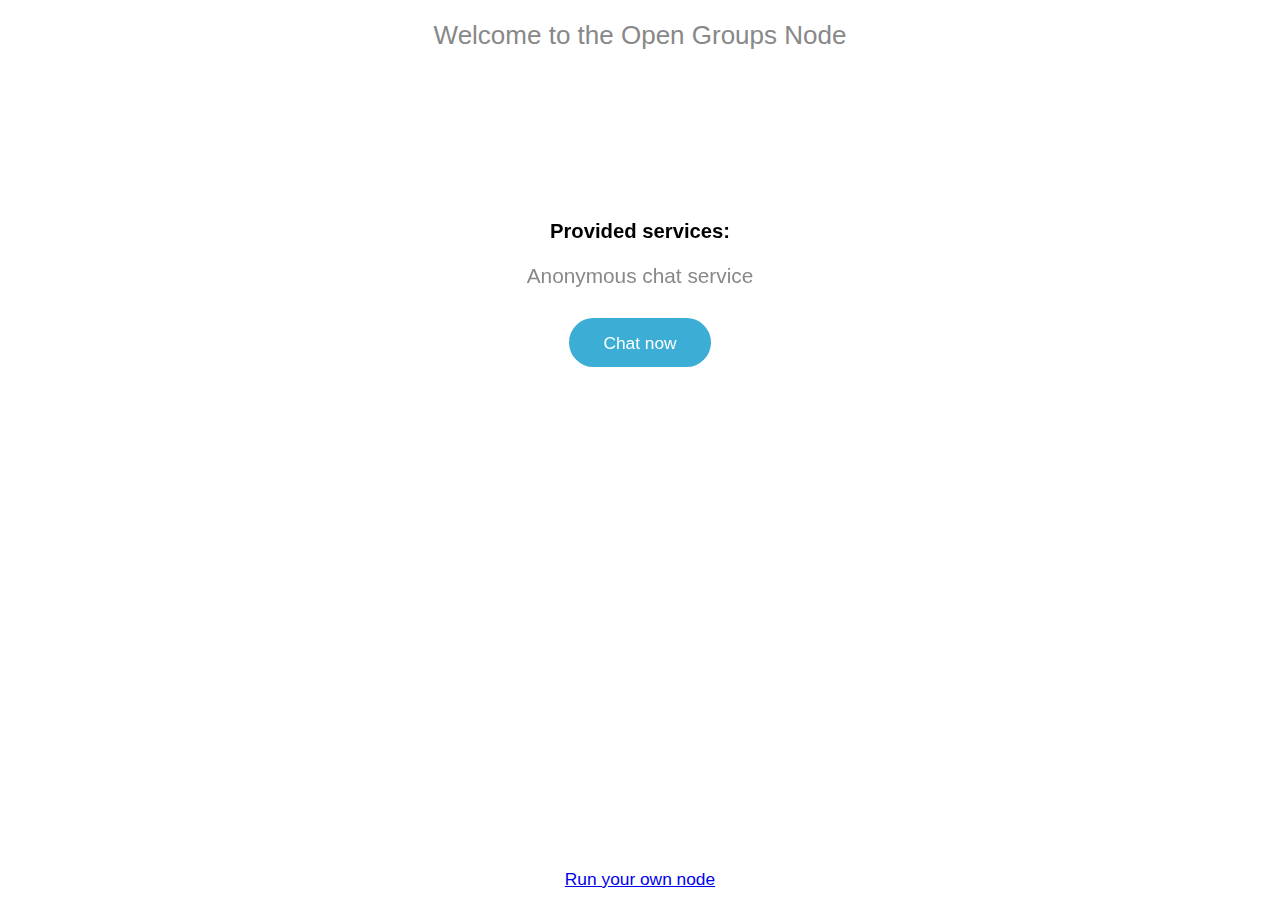
<file: WebContent/index.html>
<!DOCTYPE html>
<html>
<head>

<meta charset="UTF-8">

<title>Open Groups Node</title>

<link rel="stylesheet" href="css/chat.css?v=18">
<link rel="stylesheet" href="tp/jquery-ui.css">
<meta name="viewport" content="width=device-width,initial-scale=1">


<script src="tp/jquery-2.1.1.js"></script>
<script src="tp/jquery-ui.js"></script>

<script type="text/javascript">

document.addEventListener("DOMContentLoaded", function() {
	// Remove elements with "noscript" class - <noscript> is not allowed in XHTML
	var noscripts = document.getElementsByClassName("noscript");
	for (var i = 0; i < noscripts.length; i++) {
	    noscripts[i].parentNode.removeChild(noscripts[i]);
	}
}, false);
</script>

</head>
<body>
	<div id="main-container">
		<div class="noscript">
			<h2 style="color: #ff0000">Seems your browser doesn't support
				Javascript! Websockets rely on Javascript being enabled. Please
				enable Javascript and reload this page!</h2>
		</div>

		<div id="connect-container">
			<div style="margin-top: 20px; color: #888888; font-size: 1.5em;">
				Welcome to the Open Groups Node</div>

			<div
				style="position: fixed; top: 20%; width: 100%; margin: 20px auto;">
				<h3>
					<label>Provided services:</label>
				</h3>
				
				<div style="margin: 10px; color: #888888; font-size: 1.2em;">
					Anonymous chat service
				</div>
				<div>
					
					<a href="client/chat.html"
						style="margin: 20px; margin-bottom: 50px; font-size: 1em;"
						class="button">Chat now</a>
				</div>
			</div>

			<div
				style="margin: 10px auto; font-size: 1em; margin-top: 50px; position: absolute; bottom: 0; text-align: center; width: 100%;">
				<a href="https://github.com/acionescu/og-node-standalone">Run
					your own node</a>
			</div>

		</div>

		<div id="chat-container" style="display: none;">
			<div id="peers-area">
				<label for="peers-data">Chatting with:</label>
				<div id="peers-data"></div>
			</div>
			<div id="chat-area">
				<div id="chatHeader">
					<button id="peersButton" class="stateButton state"
						onclick="showHidePeers()"></button>
					<!-- 			<button id="peersButton" class="stateButton closed" onclick="showHidePeers()"></button>  -->
					<div class="leftCommands">
						<button id="helpButton" onclick="toggleHelp()">?</button>
					</div>

					<div id="infoCont"></div>

				</div>
				<div id="messages-area"></div>
				<div id="text-area">

					<div id="send-button-cont">
						<button id="send-button" class="button" onclick="sendMessage()">&gt;</button>
					</div>
					<div id="text-cont">
						<textarea id="msg" onkeypress="onKeyPress(event)"></textarea>
					</div>

				</div>

			</div>


		</div>
	</div>
	<div hidden id="peerInfoTemp" class="peerInfo">
		<div class="peerIdElem">peerId</div>
		<ul class="peerControls" hidden>
			<li><input type="checkbox" name="blacklist" class="mutedPeer">
				<label for="blacklist">Muted</label></li>
		</ul>
		<div class="peerNotif" hidden></div>
		<div class="peerState" hidden></div>
	</div>

	<div id="help" title="Help" hidden>
		<p>
			<b>Muting peers</b> <br>
			<br> Click on a peer id, either in the peers list, or the
			caption of a message, to mute/unmute that peer. When you mute a peer,
			you won't see any messages from that peer. <br>
			<br> You can unmute it from the peers list. <br>
			<br> When a peer is muted, a black dot will appear near its id
			in the peers list.
		</p>

	</div>
</body>

</html>
</file>
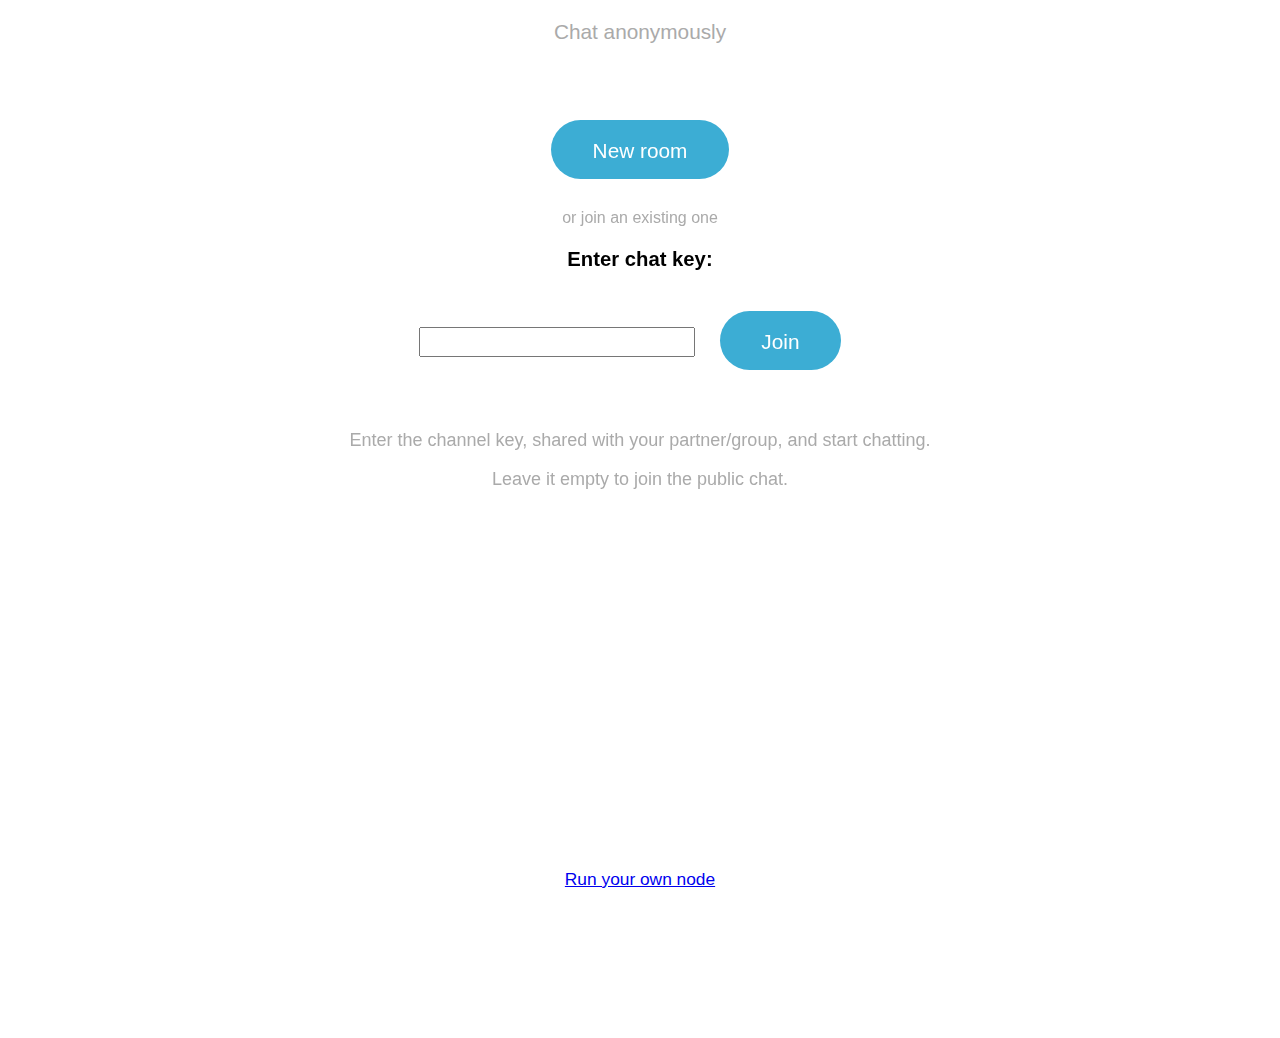
<file: WebContent/client/chat.html>
<!DOCTYPE html>
<html>
<head>

<meta charset="UTF-8">

<title>Open Groups - Anonymous chat</title>

<link rel="stylesheet" href="../css/chat.css?v=21">
<link rel="stylesheet" href="../tp/jquery-ui.css">
<link rel="stylesheet" href="../tp/fa/fa-all.css">
<meta name="viewport" content="width=device-width,initial-scale=1">

<script src="js/app.js"></script>
<script src="js/event-bus.js"></script>
<script src="js/status-app.js"></script>
<script src="../tp/jquery-2.1.1.js"></script>
<script src="../tp/jquery-ui.js"></script>
<script src="js/chat-app.js"></script>
<script src="js/streams.js"></script>

<script type="text/javascript">
    document.addEventListener("DOMContentLoaded", function() {
	// Remove elements with "noscript" class - <noscript> is not allowed in XHTML
	
    }, false);

    $(document).ready(function() {
	var noscripts = document.getElementsByClassName("noscript");
	for (var i = 0; i < noscripts.length; i++) {
	    noscripts[i].parentNode.removeChild(noscripts[i]);
	}
	
	log("Clear reconnect timeout " + reconnectId);
	clearTimeout(reconnectId);
	disconnect();
	updateTarget("/ws/v0/events","/client/");
	initApp();
    });

</script>

</head>
<body>
	<div id="main-container">
		<div class="noscript">
			<h2 style="color: #ff0000">Seems your browser doesn't support
				Javascript! Websockets rely on Javascript being enabled. Please
				enable Javascript and reload this page!</h2>
		</div>

		<div id="connect-container">
			<div style="margin-top: 20px; color: #aaaaaa; font-size: 1.2em;">
				Chat anonymously</div>

			<div style="position: fixed; top: 10%; width: 100%; margin: 10px auto;">
				
				<button onclick="joinChat(true)"
						style="margin: 20px; font-size: 1.2em;"
						class="button">New room</button>
				<div style="margin: 10px; color: #aaaaaa; font-size: 12pt">
					or join an existing one
				</div>		
						
				<h3>
					<label>Enter chat key:</label>
				</h3>
				<div>
					<input id="target" type="text"
						style="max-width: 330px; width: 20%;" hidden="true" /> <input
						id="chatKey" type="text" style="font-size: 1.2em;" />
					<button onclick="joinChat()"
						style="margin: 20px; margin-bottom: 50px; font-size: 1.2em;"
						class="button">Join</button>
				</div>
				<div style="margin: 10px; color: #aaaaaa; font-size: large;">
					Enter the channel key, shared with your partner/group, and start
					chatting.
					<p>Leave it empty to join the public chat.</p>
				</div>
			</div>

			<div
				style="margin: 10px auto; font-size: 1em; margin-top: 50px; position: absolute; bottom: 0; text-align: center; width: 100%;">
				<a href="https://github.com/acionescu/og-node-standalone">Run
					your own node</a>
			</div>

		</div>

		<div id="chat-container" style="display: none;">
			<div id="peers-area">
				<label for="peers-data">Chatting with:</label>
				<div id="peers-data"></div>
			</div>
			<div id="chat-area">
				<div id="chatHeader">
					<button id="peersButton" class="stateButton state"
						onclick="showHidePeers()"></button>
							<!-- 			<button id="peersButton" class="stateButton closed" onclick="showHidePeers()"></button>  -->
					<div class="leftCommands">
					<button id="exitButton" onclick="exitChat()" class="iconBtn"><i class='fas fa-times-circle'></i></button>
						<button id="helpButton" onclick="toggleHelp()" class="iconBtn"><i class='fas fa-question-circle'></i></button>
<!-- 						<button id="startVideoBtn" onclick="sendStartStreamRequest()">Start video</button> -->
<!-- 						<button id="stopVideoBtn" onclick="stopVideo('self-video')">Stop video</button> -->
						<button id="videoBtn" onclick="toggleVideo()" class="iconBtn"><i id="videoState" class='fas fa-video-slash'></i></button>
						<button id="audioBtn" onclick="toggleAudio()" class="iconBtn" hidden><i id="audioState" class='fas fa-microphone-slash'></i></button>
						
					</div>

					<div id="infoCont"></div>
					<div class="rightCommands">
						
					</div>

				</div>
				<div id="video-area" hidden>
					<video id="self-video" width="120" height="120" autoplay muted hidden></video>
					
					<video id="test-video" width="120" height="120" controls hidden></video>
					<div id="peers-video">
					<div class="videoCont">
						<canvas id="self-canvas" width="120" height="120" hidden></canvas>
					</div>
					</div>
				</div>
				<div id="messages-area"></div>
				<div id="text-area">

					<div id="send-button-cont">
						<button id="send-button" class="button" onclick="sendMessage()">&gt;</button>
					</div>
					<div id="text-cont">
						<textarea id="msg" onkeypress="onKeyPress(event)"></textarea>
					</div>

				</div>

			</div>


		</div>
	</div>
	<div hidden id="peerInfoTemp" class="peerInfo">
		<div class="peerIdElem">peerId</div>
		<ul class="peerControls" hidden>
			<li><input type="checkbox" name="blacklist" class="mutedPeer">
				<label for="blacklist">Muted</label></li>
		</ul>
		<div class="peerNotif" hidden></div>
		<div class="peerState" hidden></div>
	</div>
	
	<div id="videoStreamTemp" hidden class="videoCont">
		<video width="120" height="120" playsinline></video>
	</div>

	<div id="help" title="Help" hidden>
		<p>
			<b>Muting peers</b> <br>
			<br> Click on a peer id, either in the peers list, or the
			caption of a message, to mute/unmute that peer. When you mute a peer,
			you won't see any messages from that peer. <br>
			<br> You can unmute it from the peers list. <br>
			<br> When a peer is muted, a black dot will appear near its id
			in the peers list.
		</p>

	</div>
 
<div id="exit-confirm" title="Do you want to leave chat?" hidden>
  <p><span class="ui-icon ui-icon-alert" style="float:left; margin:12px 12px 20px 0;"></span>Yon won't be able to access this chat's text. Are you sure you want to exit?</p>
</div>
</body>

</html>
</file>
<file: WebContent/css/chat.css>
html{
	font-size: 13pt;
/* 	font-family: "Courier New", monospace; */
	font-family: sans-serif;
	height:100%;
}

body {
	
	overflow: hidden;
	margin: 0 auto;
	left: 0px;
	right: 0px;
	height:100%;
	
}

#main-container {
	width: 100%;
	height: 100%;
	overflow: hidden;
}

#chatHeader{
	width: 100%;
	text-align: center;
/* 	border-bottom: thin solid; */
	height: 50px;
	padding-top: 10px;
/* 	padding-bottom:20px; */
}

#infoCont {
	width: 100%;
	text-align: center;
/* 	border-bottom: thin solid; */
/* 	height: 50px; */
	height: 100%;
/* 	padding-top: 20px; */
	font-size:10pt;
	display: inline;
}

#infoCont div {
	display: inline-block;
	position: relative;
}

#chat-container {
	width: 900px;
	height: 100%;
	margin:auto;
	background-color: #f3f3f3;
	/* 	height: 600px; */
	/*  	position: absolute;  */
	/* 	top: 0; */
	/* 	bottom: 0; */
	/* 	left: 0; */
	/* 	right: 0; */
	/* 	margin: auto; */
}

#chat-area {
	height: 100%;
/* 	margin-right: 350px; */
/* 	overflow: hidden; */
	display:flex;
	flex-flow: column;
	
}

#peers-area {
	float: right;
	width: 150px;
	height: 100%;
	padding: 10px;
	border-left: thin solid #babdb6;
	font-size: 1em;
	background-color: #f3f3f3;
}

#peers-data {
	border-top: thin solid #babdb6;
	padding-top: 10px;
	margin-top: 10px;
}

#peers-data div {
	margin-bottom: 10px;
}

#peers-data .peerInfo .peerIdElem {
	opacity: 1;
	margin: 0;
}

#peers-data > .peerInfo .peer-id{
	border-radius: 5px;
}

#peers-data > .peerInfo .peerControls{
	margin-left:-205px;
}

#peers-data .peerInfo .peerControls:before{
	display:none;
}
#peers-data .peerInfo .peerControls:after{
  content: ' ';
  height: 0;
  position: absolute;
  width: 0;
  right:-20px;
  top:5px;
  border: 10px solid transparent;
  border-left-color: #babdb6;	
}



#messages-area {
		width: 100%;
/* 		background-color: #d3d7cf; */
/* 	padding: 10px; */
	/* 	background-color: #eeeeee; */
	overflow-y: auto;
/* 	border-right: thin solid; */
	flex-grow: 1;
}

.msg-cont {
	margin-bottom: 5px;
	clear: both;
	position: relative;
	width: 100%;
}

.sender-name-area {
	width:100%;
	/* 	float: left; */
/* 	display: inline-block; */
	text-align: left;
/* 	margin-bottom: 5px; */
	margin-top:10px;
/* 	position: relative; */
/* 	vertical-align: middle; */
}

.sender-name-area div {
/* 	width: 150px; */
/* 	margin:auto; */
/* 	float: right; */
	
/* 	position: relative; */
}

.peerInfo{
	width:90%;
}

.peerIdElem {
	text-align: left;
	display: inline-block;  
	margin: 0 10px;
	opacity: 0.5;
}
.peerControls{
	display:inline-block;
	position:absolute;
	margin: 0 10px;
	list-style: none;
	padding: 5px;
	background-color: #babdb6;
	border-radius: 5px;
}

.peerControls:before{
  content: ' ';
  height: 0;
  position: absolute;
  width: 0;
  left: -20px;
  border: 10px solid transparent;
  border-right-color: #babdb6;
}

.msg-text-area {
/* 	padding-left: 10px; */
	/* 	margin-left: 360px; */
/* 	padding-right: 10px; */
	text-align: left;
/* 	display: inline-block; */
/* 	vertical-align: middle; */
/* 	position: absolute; */
/* 	height: 100%; */
	width:100%;
	
}

.msg-div {
/* 	padding: 5px; */
	display: inline-block;
/* 	vertical-align: middle; */
	overflow-wrap: break-word;
	text-align:left;
	border-top-right-radius: 5px;
	border-bottom-left-radius: 5px;
	border-bottom-right-radius: 5px;
	min-width: 150px;
/* 	background-color: #d3d3d3; */
/* 	margin:auto; */
	margin: 0 10px;
	max-width:90%;
}

.msg-text{
	padding: 5px;
	display: inline-block;
/* 	vertical-align: middle; */
	overflow-wrap: break-word;
	text-align:left;
	border-top-right-radius: 5px;
	border-bottom-left-radius: 5px;
	border-bottom-right-radius: 5px;
	min-width: 150px;
/* 	background-color: transparent; */
/* 	margin:auto; */
/* 	margin: 0 10px; */
	max-width:90%;
	position:absolute;
}

.msg-mask{
	height:100%%;
	width: 100%;
	padding: 5px;
	overflow-wrap: break-word;
	text-align:left;
/* 	margin: 0 10px; */
	position:relative;
	top:0;
	left:0;
	border-top-right-radius: 5px;
	border-bottom-left-radius: 5px;
	border-bottom-right-radius: 5px;
	z-index:10;
	opacity: 0.3;
}

#text-area {
/* 	border-top: thin solid; */
	bottom: 0px;
/* 	vertical-align: bottom; */
/* 	min-height: 60px; */
/* 	max-height: 60px; */
	height: 60px;
	width: 100%;
	padding-top: 10px;
	padding-bottom: 10px;
}

#text-cont{
	height: 100%;
/* 	margin-right: 90px; */
	overflow: hidden;
	padding-left:10px;
}

#msg {
	height:100%;
	width:100%;
	margin:0;
	padding:5px;
	border-radius: 10px;
	border: 1px solid gray;
	resize: none;
	font-size: 1.1em;
	box-sizing: border-box;
}

#send-button-cont{
	float: right;
	height:100%;
	display:inline-block;
	width: 90px;
/* 	position: relative; */
}

#send-button {
	display:inline-block;
	height:50px;
	width: 50px;
	line-height:normal;
	margin: 5px 20px;
	padding: 10px;
	text-align:center;
	vertical-align: middle;
	border-radius: 50%;
	top:50%;
}

#connect-container {
	/* 	width: 300px; */
	/* 	height: 200px; */
	position: absolute;
	text-align: center;
	top: 0;
	bottom: 0;
	left: 0;
	right: 0;
	margin: auto;
}

.peer-id {
	border-top-left-radius: 5px;
	border-top-right-radius: 5px;
	padding: 3px 5px;
	background-color: #dddddd;
	/* 	position: absolute; */
}


/* Button */
input[type="submit"], input[type="reset"], input[type="button"], .button
	{
	-moz-appearance: none;
	-webkit-appearance: none;
	-o-appearance: none;
	-ms-appearance: none;
	appearance: none;
	-moz-transition: background-color 0.2s ease-in-out, color 0.2s
		ease-in-out;
	-webkit-transition: background-color 0.2s ease-in-out, color 0.2s
		ease-in-out;
	-o-transition: background-color 0.2s ease-in-out, color 0.2s ease-in-out;
	-ms-transition: background-color 0.2s ease-in-out, color 0.2s
		ease-in-out;
	transition: background-color 0.2s ease-in-out, color 0.2s ease-in-out;
	background-color: #3cadd4;
	border-radius: 30px;
	border: 0;
	color: #ffffff !important;
	cursor: pointer;
	display: inline-block;
	font-weight: 400;
	height: 2.85em;
	line-height: 2.95em;
	padding: 0 2em;
	text-align: center;
	text-decoration: none;
	white-space: nowrap;
}

input[type="submit"]:hover, input[type="reset"]:hover, input[type="button"]:hover,
	.button:hover {
	background-color: #51b6d9;
	text-decoration: none;
}

input[type="submit"]:active, input[type="reset"]:active, input[type="button"]:active,
	.button:active {
	background-color: #2da2ca;
	text-decoration: none;
}

input[type="submit"].icon, input[type="reset"].icon, input[type="button"].icon,
	.button.icon {
	padding-left: 1.35em;
}

input[type="submit"].icon:before, input[type="reset"].icon:before, input[type="button"].icon:before,
	.button.icon:before {
	margin-right: 0.5em;
}

input[type="submit"].fit, input[type="reset"].fit, input[type="button"].fit,
	.button.fit {
	display: block;
	margin: 0 0 1em 0;
	width: 100%;
}

input[type="submit"].small, input[type="reset"].small, input[type="button"].small,
	.button.small {
	font-size: 0.8em;
}

input[type="submit"].big, input[type="reset"].big, input[type="button"].big,
	.button.big {
	font-size: 1.35em;
}

input[type="submit"].alt, input[type="reset"].alt, input[type="button"].alt,
	.button.alt {
	background-color: transparent;
	box-shadow: inset 0 0 0 2px rgba(144, 144, 144, 0.25);
	color: #474747 !important;
}

input[type="submit"].alt:hover, input[type="reset"].alt:hover, input[type="button"].alt:hover,
	.button.alt:hover {
	background-color: rgba(144, 144, 144, 0.075);
}

input[type="submit"].alt:active, input[type="reset"].alt:active, input[type="button"].alt:active,
	.button.alt:active {
	background-color: rgba(144, 144, 144, 0.2);
}

input[type="submit"].alt.icon:before, input[type="reset"].alt.icon:before,
	input[type="button"].alt.icon:before, .button.alt.icon:before {
	color: #858585;
}

input[type="submit"].special, input[type="reset"].special, input[type="button"].special,
	.button.special {
	background-color: #383b43;
	color: #ffffff !important;
}

input[type="submit"].special:hover, input[type="reset"].special:hover,
	input[type="button"].special:hover, .button.special:hover {
	background-color: #444751;
}

input[type="submit"].special:active, input[type="reset"].special:active,
	input[type="button"].special:active, .button.special:active {
	background-color: #2c2f35;
}

input[type="submit"].disabled, input[type="submit"]:disabled, input[type="reset"].disabled,
	input[type="reset"]:disabled, input[type="button"].disabled, input[type="button"]:disabled,
	.button.disabled, .button:disabled {
	background-color: #444 !important;
	box-shadow: inset 0 -0.15em 0 0 rgba(0, 0, 0, 0.15);
	color: #fff !important;
	cursor: default;
	opacity: 0.25;
}

.stateButton{
	border-bottom-left-radius: 10px;
	border-top-left-radius: 10px;
	background-color: #babdb6;
	float: right;
	border: none;
	color: white;
	opacity: 0.7;
}

.leftCommands{
	float: left;
	padding-left: 10px;
}

.rightCommands{
	float: right;
	padding-left: 10px;
}

.stateButton:hover{
	opacity: 1;
}

.stateButton.state:after{
	content:">";
}

.stateButton.state.open:after{
	content:">";
}

.stateButton.state.closed:after{
	content:"<";
	
}

.chat-fullscreen{
	margin-right: 0px;
/* 	overflow: hidden; */
}

.peerNotif{
	background-color: lightgrey;
	display:inline-block;
	padding: 2px 5px;
	opacity: 0;
	border-radius: 5px;
	position: absolute;
}

.notif{
	animation: anime 1s 1;
}

@keyframes anime{
	0% {
		opacity: 0;
	}
	50% {
		opacity: 1;
	}
	100% {
		opacity: 0;
	}
}

.peerState {
	width:10px;
	height:10px;
	border-radius:50%;
	margin:10px 2px;
	display: inline-block;
	vertical-align: middle;
}

.videoCont {
	display:inline-block;
	margin: 5pt;
}

.iconBtn {
	background-color: transparent;
	border:none;
}

.iconBtn:hover {
	color: grey;
}

.videoCont video{
	margin:0;
	padding:0;
}

.videoCont canvas {
	margin:0;
	padding:0;
}

#peers-video{
	margin:0;
	padding:0;
}

@media screen and (max-width: 32em) {
	#chat-container{
		width:100%;
	}
	#peers-area {
		display: none;	!important
	}
	
	.stateButton.state:after{
		content:"<";
	}
	
	.stateButton {
		font-size:1em;
		padding: 0.5em;
	}
	
	#send-button{
		font-size:1em;
		padding: 0;
	}
	
/* 	#chatHeader { */
/* 		padding-top: 1.2em; */
/* 		padding-bottom: 1.2em; */
/* 	} */
	
/* 	#text-area { */
/* 		font-size:1.1em; */
/* 		max-height: 1.7em; */
		
/* 	} */
	
/* 	.button { */
/* 		font-size:1em; */
/* 	} */
	

	
/* 	#msg { */
/* 		font-size:0.7em; */
/* 	} */
	
/* 	#text-cont { */
/* 		margin-right: 200px; */
/* 	} */


	
	
}
</file>
